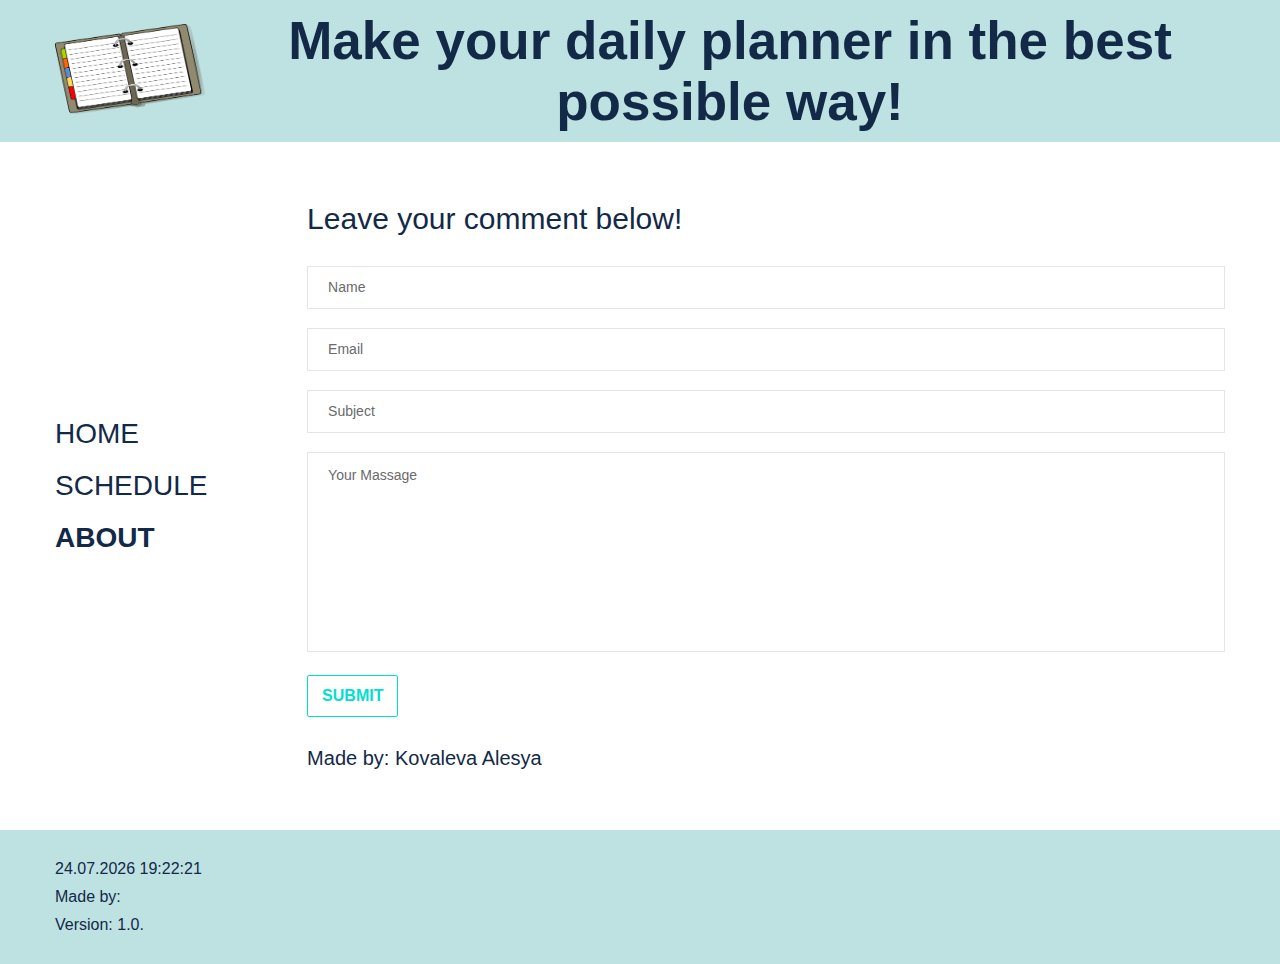
<file: About/index.html>
<!DOCTYPE html>
<html lang="en">

<head>
    <meta charset="UTF-8">
    <meta http-equiv="X-UA-Compatible" content="IE=edge">
    <meta name="viewport" content="width=device-width, initial-scale=1.0">
    <title>Daily Planner</title>
    <link rel="stylesheet" href="./css/main.css">
</head>

<body>
    <header class="header">
        <div class="container">
            <div class="header__inner">
                <a href="/home/index.html">
                    <img class="header__img" src="/Schedule/img/notebook.png" alt="logo">
                </a>
                <h1>Make your daily planner in the best possible way!</h1>
            </div>
        </div>
    </header>
    <div class="wrapper">
        <div class="container">
            <div class="wrapper__inner">
                <aside class="aside">
                    <nav class="aside__nav">
                        <ul>
                            <li>
                                <a href="/home/index.html" target="_blank">home</a>
                            </li>
                            <li>
                                <a href="/Schedule/index.html" target="_blank">schedule</a>
                            </li>
                            <li><a class="active" href="/About/index.html" target="_blank">about</a></li>
                        </ul>
                    </nav>
                </aside>
                <main class="about">

                    <p class="about__title">Leave your comment below!</p>
                    <form class="submit" action="#" method="post">
                        <input class="submit__item" tabindex="1" type="text" name="name" placeholder="Name" required>
                        <input class="submit__item" tabindex="2" type="text" name="name" placeholder="Email" required>
                        <input class="submit__item" tabindex="3" type="text" name="name" placeholder="Subject" required>
                        <textarea class="submit__item" tabindex="4" placeholder="Your Massage" name="text" required
                            style="margin: 0px 0px 19px 0px;"></textarea>
                        <div class="submit__btn btn">submit</div>
                    </form>
                    <p class="about__from">Made by: <span id="author"></span></p>
                </main>
            </div>
        </div>
    </div>
    <footer class="footer">

        <div class="container">

            <div id="current_date_time_block"></div>

            <script type="text/javascript">

                /* add zeros by function */
                /*if number if less than 10, add zero before number*/
                function zero_first_format(value) {
                    if (value < 10) {
                        value = '0' + value;
                    }
                    return value;
                }

                /* receive current date and time by function */
                function date_time() {
                    var current_datetime = new Date();
                    var day = zero_first_format(current_datetime.getDate());
                    var month = zero_first_format(current_datetime.getMonth() + 1);
                    var year = current_datetime.getFullYear();
                    var hours = zero_first_format(current_datetime.getHours());
                    var minutes = zero_first_format(current_datetime.getMinutes());
                    var seconds = zero_first_format(current_datetime.getSeconds());

                    return day + "." + month + "." + year + " " + hours + ":" + minutes + ":" + seconds;
                }

                /*print current date and time on site in block with id "current_date_time_block"*/
                document.getElementById('current_date_time_block').innerHTML = date_time();
            </script>
            <p>Made by: <span id="who"></span></p>
            <p>Version: <span id="version"></span></p>
        </div>
    </footer>

    <script>
        /*from xml into html file*/
        if (window.XMLHttpRequest) {//code for IE7+, firefox, chrome, opera, safari
            xmlhttp = new XMLHttpRequest();
        }
        else {
            //code for IE6, IE5 
            xmlhttp = new ActiveXObject("Microsoft.XMHTTP");
        }
        xmlhttp.open("GET", "About.xml", false); //this will open our xml file
        xmlhttp.send(); // this will send request to the file
        xmlDoc = xmlhttp.responseXML;

        document.getElementById("author").innerHTML = xmlDoc.getElementsByTagName("author")[0].childNodes[0].nodeValue;
//this will return the tag value
    </script>

    <script>
        /*from xml into html file*/
        if (window.XMLHttpRequest) {//code for IE7+, firefox, chrome, opera, safari
            xmlhttp = new XMLHttpRequest();
        }
        else {
            //code for IE6, IE5 
            xmlhttp = new ActiveXObject("Microsoft.XMHTTP");
        }
        xmlhttp.open("GET", "About.xml", false); //this will open our xml file
        xmlhttp.send(); // this will send request to the file
        xmlDoc = xmlhttp.responseXML;

        document.getElementById("author").innerHTML = xmlDoc.getElementsByTagName("author")[0].childNodes[0].nodeValue;
        document.getElementById("version").innerHTML = xmlDoc.getElementsByTagName("version")[0].childNodes[0].nodeValue;
//this will return the tag value
    </script>

</body>

</html>
</file>
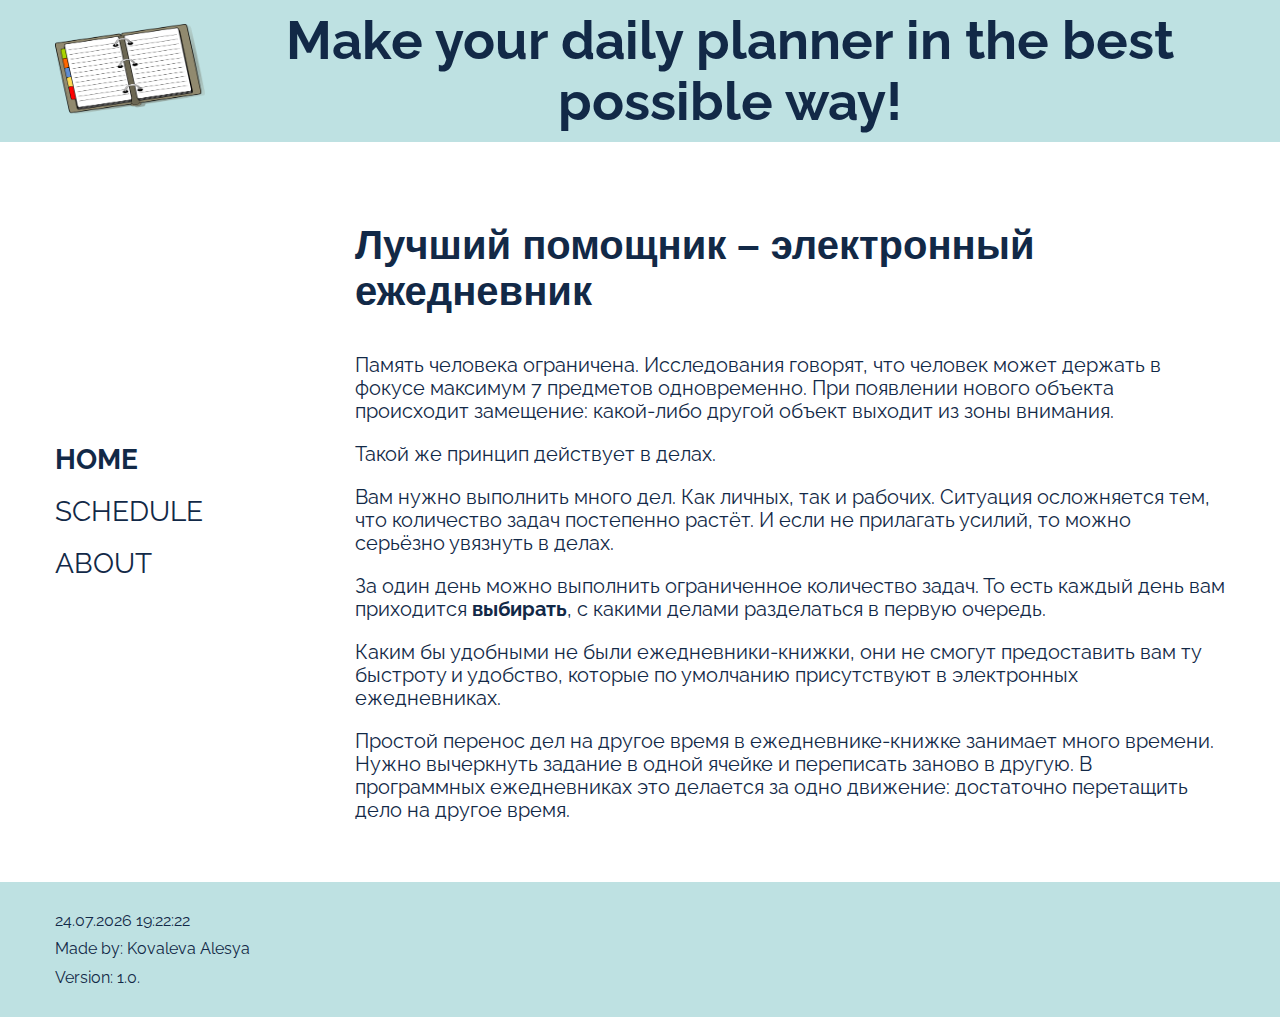
<file: home/index.html>
<!DOCTYPE html>
<html lang="en">

<head>
    <meta charset="UTF-8">
    <meta http-equiv="X-UA-Compatible" content="IE=edge">
    <meta name="viewport" content="width=device-width, initial-scale=1.0">
    <title>Daily Planner</title>
    <link href="https://fonts.googleapis.com/css?family=Raleway:500,400" rel="stylesheet" />
    <link href="https://fonts.googleapis.com/css?family=M+PLUS+1:300,regular,500,600" rel="stylesheet" />
    <link rel="stylesheet" href="/home/css/normalize.css">
    <link rel="stylesheet" href="./css/main.css">
</head>

<body>
    <header class="header">
        <div class="container">
            <div class="header__inner">
                <a href="/home/index.html">
                    <img class="header__img" src="/Schedule/img/notebook.png" alt="logo">
                </a>
                <h1>Make your daily planner in the best possible way!</h1>
            </div>
        </div>
    </header>
    <div class="wrapper">
        <div class="container">
            <div class="wrapper__inner">
                <aside class="aside">
                    <nav class="aside__nav">
                        <ul>
                            <li>
                                <a class="active" href="/home/index.html" target="_blank">home</a>
                            </li>
                            <li>
                                <a href="/Schedule/index.html" target="_blank">schedule</a>
                            </li>
                            <li>
                                <a href="/About/index.html">about</a>
                            </li>
                        </ul>
                    </nav>
                </aside>
                <main class="main">
                    <h2>Лучший помощник – электронный ежедневник</h2>
                    <p>Память человека ограничена. Исследования говорят, что человек может держать в фокусе максимум 7
                        предметов одновременно. При появлении нового объекта происходит замещение: какой-либо другой
                        объект выходит из зоны внимания.</p>
                    <p>Такой же принцип действует в делах.</p>
                    <p>Вам нужно выполнить много дел. Как личных, так и рабочих. Ситуация осложняется тем, что
                        количество задач постепенно растёт. И если не прилагать усилий, то можно серьёзно увязнуть в
                        делах.</p>
                    <p>За один день можно выполнить ограниченное количество задач. То есть каждый день вам приходится
                        <b>выбирать</b>, с какими делами разделаться в первую очередь.
                    </p>
                    <p>Каким бы удобными не были ежедневники-книжки, они не смогут предоставить вам ту быстроту и
                        удобство, которые по умолчанию присутствуют в электронных ежедневниках.</p>
                    <p>Простой перенос дел на другое время в ежедневнике-книжке занимает много времени. Нужно вычеркнуть
                        задание в одной ячейке и переписать заново в другую. В программных ежедневниках это делается за
                        одно движение: достаточно перетащить дело на другое время.</p>
                </main>
            </div>
        </div>
    </div>
    <footer class="footer">
        <div class="container">
            <div id="current_date_time_block"></div>

            <script type="text/javascript">

                /* add zeros by function */
                /*if number if less than 10, add zero before number*/
                function zero_first_format(value) {
                    if (value < 10) {
                        value = '0' + value;
                    }
                    return value;
                }

                /*receive current date and time by function*/
                function date_time() {
                    var current_datetime = new Date();
                    var day = zero_first_format(current_datetime.getDate());
                    var month = zero_first_format(current_datetime.getMonth() + 1);
                    var year = current_datetime.getFullYear();
                    var hours = zero_first_format(current_datetime.getHours());
                    var minutes = zero_first_format(current_datetime.getMinutes());
                    var seconds = zero_first_format(current_datetime.getSeconds());

                    return day + "." + month + "." + year + " " + hours + ":" + minutes + ":" + seconds;
                }

                /*print current date and time on site in block with id "current_date_time_block"*/
                document.getElementById('current_date_time_block').innerHTML = date_time();
            </script>
            <p>Made by: <span id="author"></span></p>
            <p>Version: <span id="version"></span></p>
        </div>
    </footer>
    <script>
        /*from xml into html file*/
        if (window.XMLHttpRequest) {//code for IE7+, firefox, chrome, opera, safari
            xmlhttp = new XMLHttpRequest();
        }
        else {
            //code for IE6, IE5 
            xmlhttp = new ActiveXObject("Microsoft.XMHTTP");
        }
        xmlhttp.open("GET", "About.xml", false); //this will open our xml file
        xmlhttp.send(); // this will send request to the file
        xmlDoc = xmlhttp.responseXML;

        document.getElementById("author").innerHTML = xmlDoc.getElementsByTagName("author")[0].childNodes[0].nodeValue;
        document.getElementById("version").innerHTML = xmlDoc.getElementsByTagName("version")[0].childNodes[0].nodeValue;
//this will return the tag value
    </script>
</body>

</html>
</file>
<file: About/css/main.css>
* {
    box-sizing: border-box;
}

body {
    color: #122947;
    margin: 0 auto;
    font-family: "Raleway", sans-serif;
}

a {
    text-decoration: none;
    color: #122947;
}

a.active {
    font-weight: 700;
}

li {
    list-style: none;
}

h1, h2, h3, h4, h5, h6, p, ul {
    padding: 0;
    margin: 0;
} 

.container {
    width: 100%;
    max-width: 1170px;
    margin: 0 auto;
}

.header, .footer {
    background-color: rgb(190, 225, 226);
}

.header__inner {
    display: flex;
    justify-content: space-between;
    align-items: center;
    padding: 10px 0;
    text-align: center;
}

.header__inner h1 {
    font-size: 53px;
}

.header__img {
    width: 180px;
    height: 90px;
    padding-right: 30px;
}

.wrapper__inner {
    display: flex;
    justify-content: space-between;
    align-items: center;
}

.aside {
    width: 270px;
}

.aside__nav {
    padding: 20px 0;
    font-size: 28px;
}

.aside__nav li {
    padding-top: 20px;
    text-transform: uppercase;
}

.aside__nav li:hover {
    text-decoration: underline;
}

.aside__nav li:first-child {
    padding-top: 0;
}

.main {
    width: 870px;
}

.wrapper h1 {
    margin-left: 15px;
    padding-top: 30px;
}

.footer {
    padding: 30px 0;
}

.footer p {
    padding-top: 10px;
}

.about {
    padding: 60px 0;
}

.about__from {
    margin-top: 30px;
    font-size: 20px;
}

.about__title {
    font-family: 'Raleway', sans-serif;
    font-size: 30px;
    margin-bottom: 30px;
}

/*form*/

.submit__item {
    height: 43px;
    width: 100%;
    border: 1px solid #e5e5e5;
    margin-bottom: 19px;
    padding: 14px 20px;
}

.submit textarea {
    resize: none;
    height: 200px;
}

.submit__item::placeholder {
    font-family: 'Raleway', sans-serif;
    font-size: 14px;
    color: #6a6a6b;
    font-weight: 400;
}

.submit__item:focus {
    outline: 0;
    border: 1px solid #03ded0;
}

.submit__btn {
    padding: 12px 31px;
    text-decoration: none;
    text-transform: uppercase;
    color: #03ded0;
    font-weight: 700;
    padding: 11px 14px;
    border: 1px solid #03ded0;
    border-radius: 2px;
    font-family: 'Raleway', sans-serif;
    display: inline-block;
    transition: color .2s linear,border .2s linear;
    cursor: pointer;
}

.submit__btn:hover {
    color: #413d4b;
    border: 1px solid #413d4b;
}
</file>
<file: home/css/main.css>
* {
    box-sizing: border-box;
}

body {
    color: #122947;
    margin: 0 auto;
    font-family: "Raleway", sans-serif;
}

a {
    text-decoration: none;
    color: #122947;
}

a.active {
    font-weight: 700;
}

li {
    list-style: none;
}

h1, h2, h3, h4, h5, h6, p, ul {
    padding: 0;
    margin: 0;
} 

.container {
    width: 100%;
    max-width: 1170px;
    margin: 0 auto;
}

.header, .footer {
    background-color: rgb(190, 225, 226);
}

.header__inner {
    display: flex;
    justify-content: space-between;
    align-items: center;
    padding: 10px 0;
    text-align: center;
}

.header__inner h1 {
    font-size: 53px;
}

.header__img {
    width: 180px;
    height: 90px;
    padding-right: 30px;
}

.wrapper__inner {
    display: flex;
    justify-content: space-between;
    align-items: center;
    padding: 40px 0;
}

.aside {
    width: 270px;
}

.aside__nav {
    padding: 20px 0;
    font-size: 28px;
}

.aside__nav li {
    padding-top: 20px;
    text-transform: uppercase;
}

.aside__nav li:hover {
    text-decoration: underline;
}

.aside__nav li:first-child {
    padding-top: 0;
}

.main {
    width: 870px;
}

.main h2 {
    margin: 40px 0;
    font-size: 40px;
    font-family: "Mplus 1p", sans-serif;
}

.main p {
    margin-bottom: 20px;
    font-size: 20px;
}

.footer {
    padding: 30px 0;
}

.footer p {
    padding-top: 10px;
}
</file>
